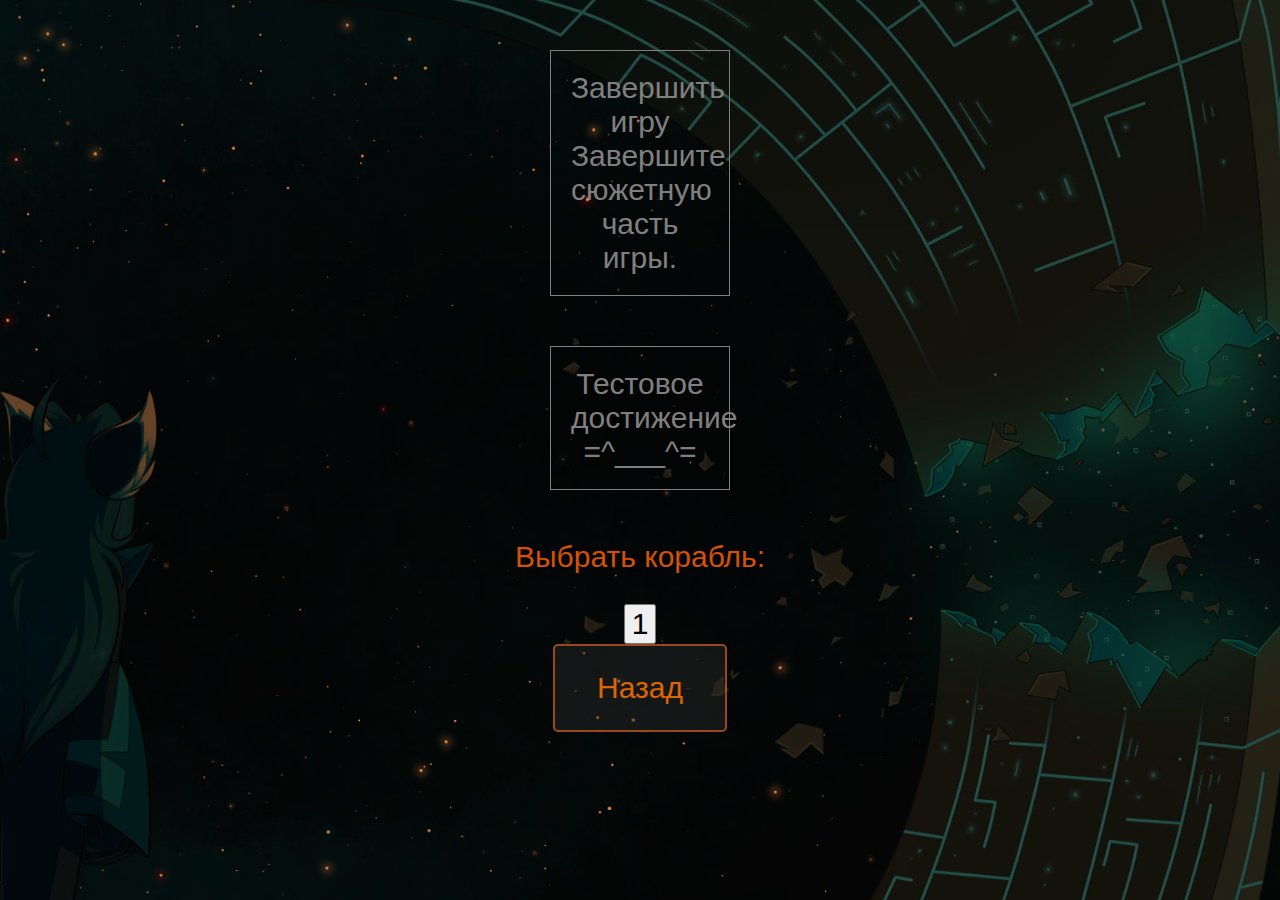
<file: achievements.html>
<!DOCTYPE html>
<head>
    <meta charset="UTF-8">
    <meta http-equiv="X-UA-Compatible" content="IE=edge">
    <meta name="viewport" content="width=device-width, initial-scale=1.0">
    <link rel="shortcut icon" href="assets/favicon.jpg" type="image/x-icon">
    <link rel="stylesheet" href="./src/css/achievements.css">
    <title>RAW</title>
</head>
<body>
    <div id="achievementsScreen">
        <div id="logo">
            <!-- <pre>
                    ACHIEVEMENTS
            </pre> -->
        </div>
        <div class="center">
            <div id="achievementsList">  
                
            </div>
            <div id="chooseShip">
                <p class="chooseShip">Выбрать корабль:</p>
            </div>
            
            <a href="index.html">Назад</a>
        </div>
    </div>
    
    <script src="./src/js/achievements.js"></script>
</body>
</html>
</file>
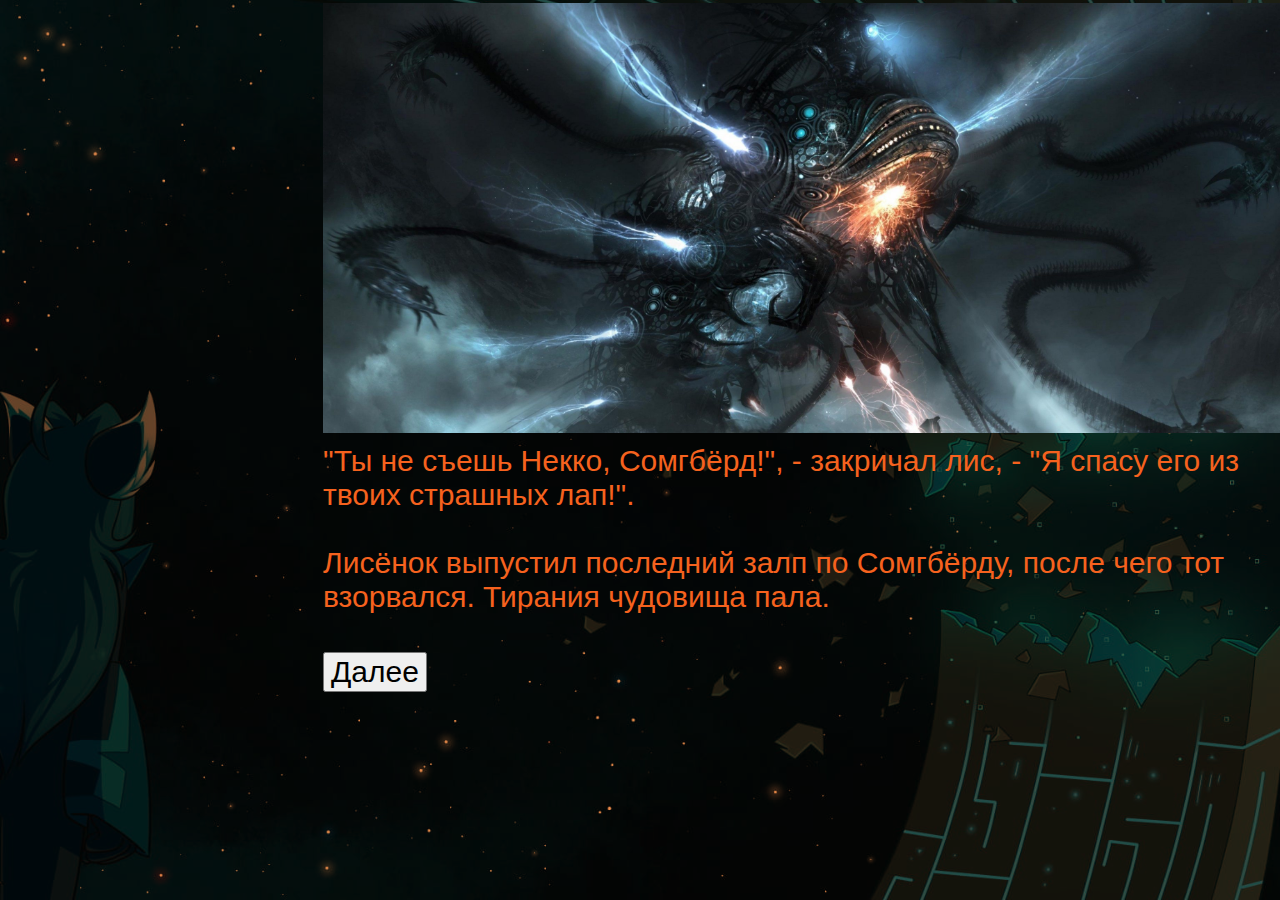
<file: end.html>
<!DOCTYPE html>
<head>
    <meta charset="UTF-8">
    <meta http-equiv="X-UA-Compatible" content="IE=edge">
    <meta name="viewport" content="width=device-width, initial-scale=1.0">
    <link rel="shortcut icon" href="assets/favicon.jpg" type="image/x-icon">
    <link rel="stylesheet" href="./src/css/end.css">
    <title>RAW</title>
</head>
<body>
    <div id="startScreen">
        <div>
            <p class="logo">
                    
            </p>

        </div>
        <div id="startScreen_menu">
            <!-- <a href="game.html">Новая игра</a> -->
            <div class="story">
                <div class="chapter">
                    <table>
                        <tr>
                            <td class="center">
                                <img src="" id="chapterImage">
                            </td>
                        </tr>
                        <tr>
                            <td>
                                <p id="chapterText">
                                </p>
                            </td>
                        </tr>
                        <tr>
                            <td>
                                <button id="nextButton">Далее</button>
                            </td>
                        </tr>
                    </table>
                </div>
            </div>
        </div>
    </div>
    <script src="./src/js/end.js"></script>
</body>
</html>
</file>
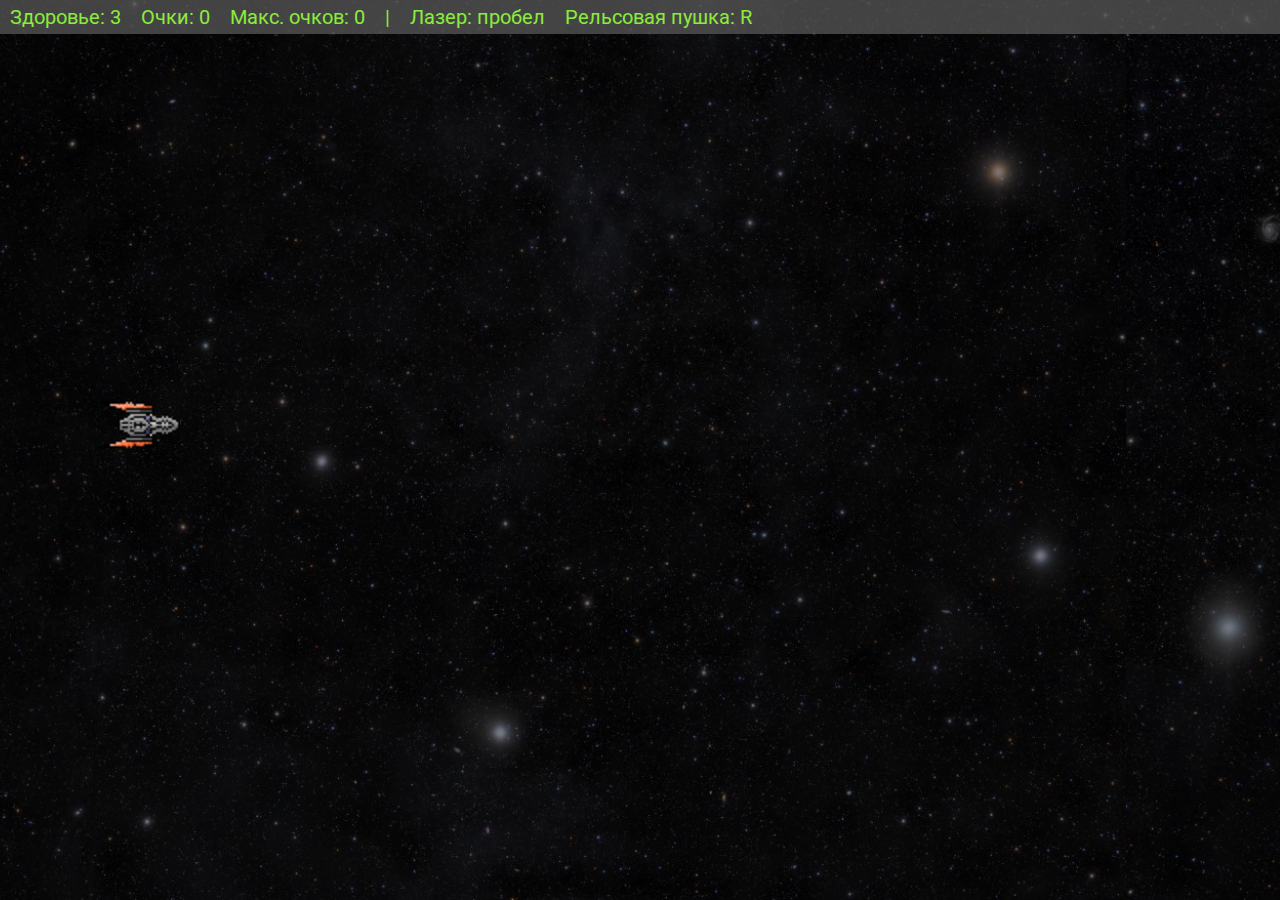
<file: game.html>
<!DOCTYPE html>
<head>
    <meta charset="UTF-8">
    <meta http-equiv="X-UA-Compatible" content="IE=edge">
    <meta name="viewport" content="width=device-width, initial-scale=1.0">
    <title>RAW</title>
    <link rel="shortcut icon" href="assets/favicon.jpg" type="image/x-icon">
    <link rel="preconnect" href="https://fonts.googleapis.com">
    <link rel="preconnect" href="https://fonts.gstatic.com" crossorigin>
    <link href="https://fonts.googleapis.com/css2?family=Roboto:wght@300&display=swap" rel="stylesheet">
    <link rel="stylesheet" href="./src/css/game.css">
</head>
<body>
<div id="gameField">
    <div id="statusbar">
        <div class="hpElement">
            <span>Здоровье: </span>
            <span id="hp"></span>
        </div>
        
        <div class="scoreElement endlessMode">
            <span>Очки: </span>
            <span id="score"></span>
        </div>

        <div class="highscore endlessMode">
            <span>Макс. очков: </span>
            <span id="highscore"></span>
        </div>

        <div class="remainingEnemies storyMode">
            <span>Осталось БПЛА Сомгбёрда: </span>
            <span id="remainingEnemies"></span>
        </div>

        <div class="control">
            <span>|</span>
        </div>

        <div class="control">
            <span>Лазер: пробел</span>
        </div>

        <div class="control">
            <span>Рельсовая пушка: R</span>
        </div>
    </div>

    <div id="bossHealthString">
        <div id="bossHealth">
        </div>
    </div>
    
    <div id="playerShip" class="player"></div>

    <div id="enemy"></div>
</div>
    <div id="gameOver">
        <div class="scoreGOElement">
            <span id="yourScore" class="endlessMode">Набрано очков: <span class="scoreCounter"></span></span>
        </div>

        <div id="gameOverText" class="storyMode">
            <p>Прочность корабля на исходе!</p>
            <p>Лисёнок тянется к кнопке перемотке времени...</p>
        </div>
        
        <button class="timeTravelButton" onclick="window.location.reload();">Перемотать время назад</button>
        <button class="timeTravelButton" onclick="window.location.href = './'">На главную</button>
    </div>
    <script src="./src/js/game.js"></script>
</body>
</html>
</file>
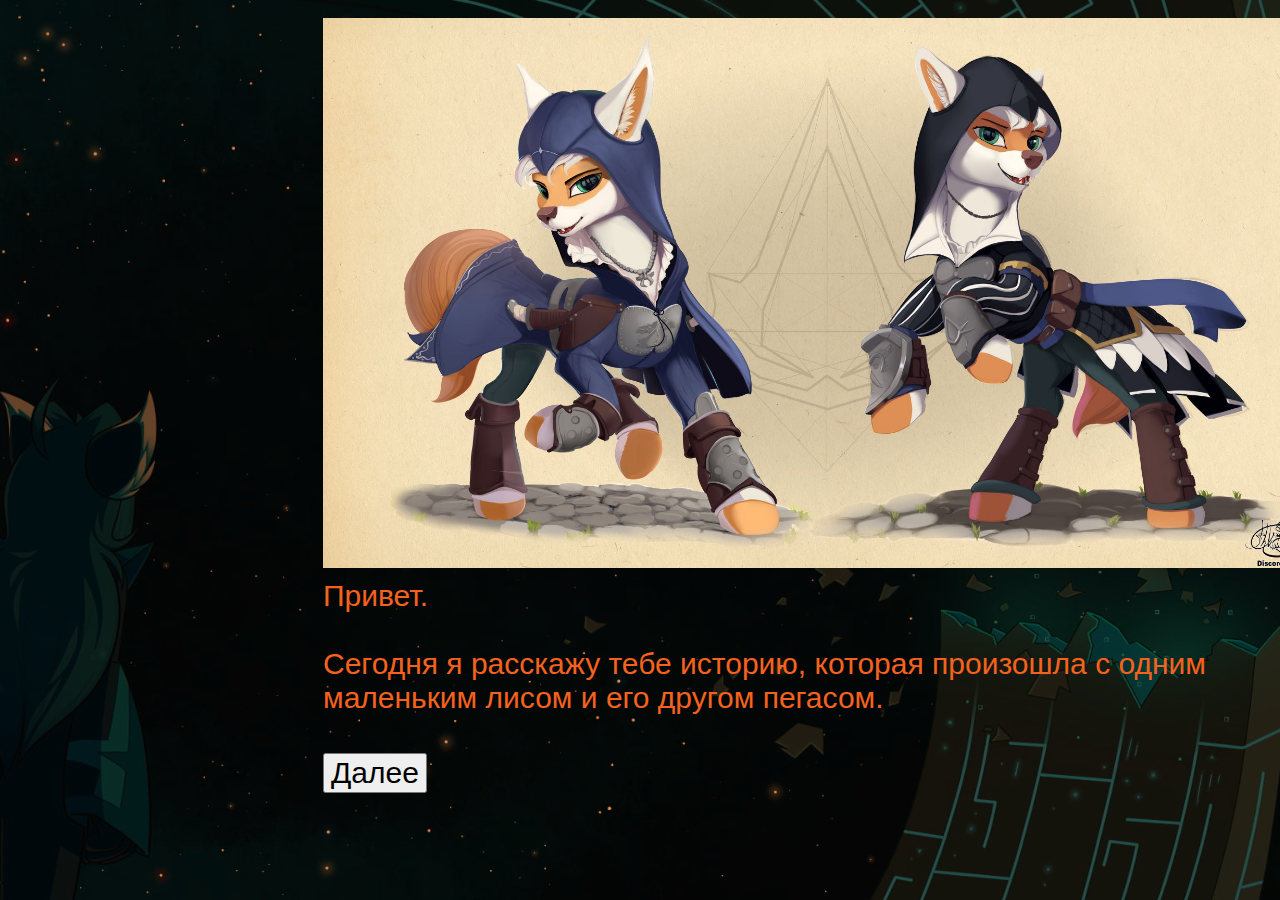
<file: intro.html>
<!DOCTYPE html>
<head>
    <meta charset="UTF-8">
    <meta http-equiv="X-UA-Compatible" content="IE=edge">
    <meta name="viewport" content="width=device-width, initial-scale=1.0">
    <link rel="shortcut icon" href="assets/favicon.jpg" type="image/x-icon">
    <link rel="stylesheet" href="./src/css/intro.css">
    <title>RAW</title>
</head>
<body>
    <div id="startScreen">
        <div id="logo">
        </div>
        <div id="startScreen_menu">
            <!-- <a href="game.html">Новая игра</a> -->
            <div class="story">
                <div class="chapter">
                    <table>
                        <tr>
                            <td class="center">
                                <img src="" id="chapterImage">
                            </td>
                        </tr>
                        <tr>
                            <td>
                                <p id="chapterText">
                                </p>
                            </td>
                        </tr>
                        <tr>
                            <td>
                                <button id="nextButton">Далее</button>
                            </td>
                        </tr>
                    </table>
                    
                    
                </div>
                
            </div>
        </div>
    </div>
    <script src="./src/js/intro.js"></script>
</body>
</html>
</file>
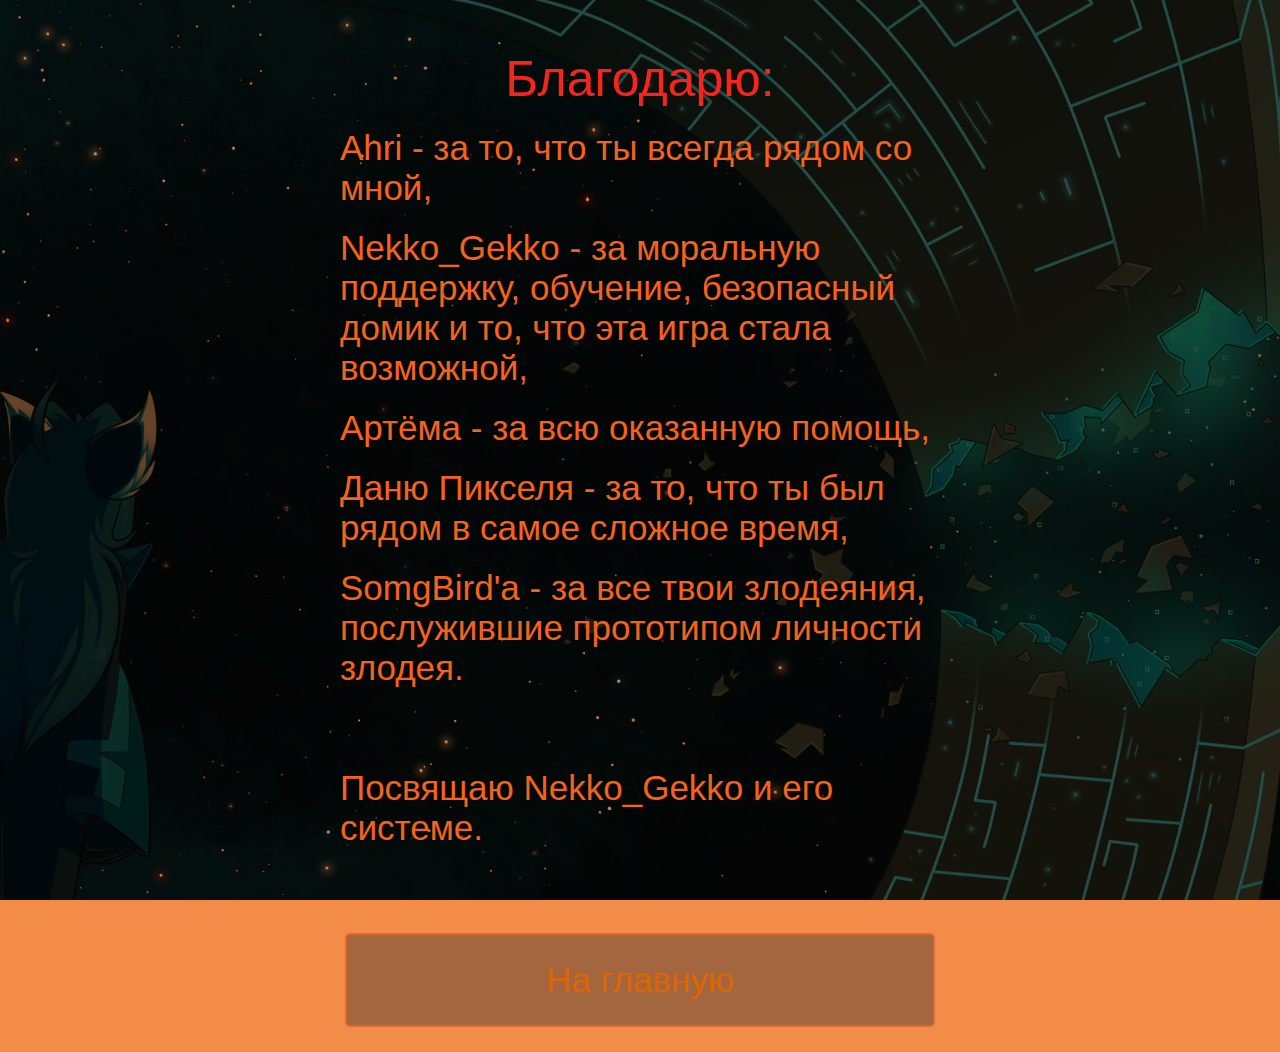
<file: thanks.html>
<!DOCTYPE html>
<head>
    <meta charset="UTF-8">
    <meta http-equiv="X-UA-Compatible" content="IE=edge">
    <meta name="viewport" content="width=device-width, initial-scale=1.0">
    <link rel="shortcut icon" href="assets/favicon.jpg" type="image/x-icon">
    <link rel="stylesheet" href="./src/css/thanks.css">
    <title>RAW</title>
</head>
<body>
    <div class="thanks">
        <p class="center">Благодарю:</p>
        <p>Ahri - за то, что ты всегда рядом со мной,</p>
        <p>Nekko_Gekko - за моральную поддержку, обучение, безопасный домик и то, что эта игра стала возможной,</p>
        <p>Артёма - за всю оказанную помощь,</p>
        <p>Даню Пикселя - за то, что ты был рядом в самое сложное время,</p>
        <p>SomgBird'а - за все твои злодеяния, послужившие прототипом личности злодея.</p>
        <br>
        <p>Посвящаю Nekko_Gekko и его системе.</p>
        <br>
        <a href="./">На главную</a>
    </div>
</body>
</html>
</file>
<file: src/css/achievements.css>
* {
    font-family: 'Roboto', sans-serif;
    font-size: 30px;
    margin: 0px;
}

body {
    background-blend-mode: multiply;
    /* background:url("assets/main_bg2.jpg") top repeat fixed rgba(3, 2, 2, 0.651); */
    background:url("/assets/bg_fox.jpg") top repeat fixed rgba(238, 95, 0, 0.719);
    background-position-y: 85%;
    background-size: cover;
    overflow: hidden;
}

a {
    color: rgb(223, 101, 1);
    background-color: rgba(46, 46, 46, 0.404);
    border: 2px solid rgba(255, 107, 39, 0.575);
    padding: 25px 35px;
    text-decoration: none;
    display: block;
    border-radius: 5px;
    text-align: center;
    transition: all 175ms ease;
    width: 100px;
    margin: 0 auto;
}

a:hover {
    background-color: rgba(49, 49, 49, 0.651);
    color: rgb(247, 119, 0);
    text-shadow: 0px 0px 1px rgb(197, 62, 0);
    box-shadow: 0px 0px 10px rgb(255, 102, 0);
    transition: all 175ms ease; 
}

.achievement {
    border: 1px solid gray;
    margin: 50px 550px;
    padding: 20px;
    color: gray;
}

.completed {
    color: lime;
    border: 1px solid lime;
}


/* ======== STORY SCREEN ======== */
.chooseShip {
    color: rgb(216, 81, 3);
    margin-bottom: 30px;
}

.story {
    display: flex;
    margin: 0 25%;
}

.center {
    text-align: center;
}

#chapterText {
    color: red;
    display: block;
}

#chapterImage {
    width: 450px;
}

.nextButton {
    display: inline-block;
}
</file>
<file: src/css/end.css>
* {
    font-family: 'Roboto', sans-serif;
    font-size: 30px;
    margin: 0px;
}

body {
    background-blend-mode: multiply;
    background:url("/assets/bg_fox.jpg") top repeat fixed rgba(238, 95, 0, 0.719);

    background-position-y: 85%;
    background-size: cover;
}


/* ======== STORY SCREEN ======== */
#logo {
    margin: 15px;
}

.story {
    display: flex;
    margin: 0 25%;
}

.center {
    text-align: center;
}

#chapterText {
    color: rgb(245, 98, 30);
    display: block;
}

#chapterImage {
    max-width: 1000px;
    max-height: 550px;
}

.nextButton {
    display: inline-block;
}
</file>
<file: src/css/game.css>
* {
    font-family: 'Roboto', sans-serif;
    margin: 0px;
}
body {
    background-blend-mode: multiply;
    background:url("/assets/bg_space.jpg") top repeat fixed rgba(0,0,0,.5);
    background-size: cover;
    background-position: 100%;
    font-size: 30px;
    overflow: hidden;
}


/* ======== GAME FIELD ========*/
#gameField {
    display: flex;
    flex-direction: column;
}

#bossHealthString {
    width: 100%;
    color: red;
    display: flex;
    flex-direction: column;
    display: none;
}

#bossHealth {
    display: flex;
    margin: 50px 25%;
    justify-content:flex-start;
    border: 1px solid red;
}

.healthBarCell {
    max-width: 5%;
    width: 50px;
    height: 15px;
    background-color: red;
}

#statusbar {
    display: flex;
    font-size: 20px;
	-webkit-flex-direction: row;
	flex-direction: row;
    flex: auto;
    width: 100%;
    background-color: rgba(95, 95, 95, 0.692);
    color: rgb(139, 236, 60);
}

.hpElement, .scoreElement, .highscore, .remainingEnemies, .control {
    padding: 5px 10px;
}

#playerShip {
    position: absolute;
    background: url('/assets/player.png') no-repeat;
    background-size: cover;
    width: 80px;
    height: 50px;
    top: 400px;
    left: 100px;
}

.bullet {
    width: 30px;
    height: 3px;
    background-color: rgb(21, 255, 0);
    /* 16, 196, 0 */
    box-shadow: 0px 0px 20px rgb(166, 255, 0)
                -20px 1px 20px rgb(166, 255, 0),
                20px 1px 20px rgb(166, 255, 0);
    border-radius: 20%;
    position: absolute;
}

.railgunBullet {
    width: 250px;
    height: 5px;
    background-color: rgb(255, 187, 0);
    box-shadow: -85px 1px 20px rgb(255, 60, 0),
                -50px 1px 10px rgb(255, 196, 0),
                 10px 1px 10px rgb(255, 196, 0);
    border-radius: 35%;
    position: absolute;
}

.lightShip {
    width: 66px;
    height: 45px;
    background: url('/assets/enemy_01.png');
    background-size: cover;
    position: absolute;
}

.boss {
    position: absolute;
    height: 300px;
}
.boss img {
    max-height:100%;
    width: 500px;
}

.explosion {
    width: 40px;
    height: 40px;
    background-image: url("/assets/explosion.gif");
    background-size: 100%;
    position: absolute;
}

.bossExplosion {
    width: 400px;
    height: 400px;
    background-image: url("/assets/explosion.gif");
    background-size: 100%;
    position: absolute;
}

.enemyBullet {
    width: 30px;
    height: 5px;
    background-color: red;
    position: absolute;
}

.wall {
    width: 6px;
    height: 150px;
    background-color: rgb(234, 0, 255);
    box-shadow: 0px 0px 10px rgb(111, 0, 255),
                5px 0px 20px rgb(174, 0, 255),
                -5px 0px 20px rgb(174, 0, 255);
    border-radius: 30%;
    position: absolute;
}

#gameOver {
    color: red;
    display: none;
    flex-direction: column;
    align-items: center;
}

#gameOverText {
    padding-top: 30px;
    margin: 20px;
    font-size: 50px;
}

#yourScore {
    font-size: 50px;
}
.scoreGOElement {
    margin-top: 20px;
}

.timeTravelButton {
    font-size: 50px;
    color: rgb(223, 101, 1);
    background-color: rgba(46, 46, 46, 0.404);
    border: 2px solid rgba(255, 107, 39, 0.575);
    padding: 25px 35px;
    margin-top: 100px;
    margin: 25px;
    text-decoration: none;
    display: block;
    border-radius: 5px;
    text-align: center;
    transition: all 175ms ease; 
}

.timeTravelButton:hover {
    background-color: rgba(49, 49, 49, 0.651);
    color: rgb(247, 119, 0);
    text-shadow: 0px 0px 1px rgb(197, 62, 0);
    box-shadow: 0px 0px 10px rgb(255, 102, 0);
    transition: all 175ms ease;
    cursor: pointer;
}
</file>
<file: src/css/intro.css>
* {
    font-family: 'Roboto', sans-serif;
    font-size: 30px;
    margin: 0px;
}
body {
    background-blend-mode: multiply;
    /* background:url("assets/main_bg2.jpg") top repeat fixed rgba(3, 2, 2, 0.651); */
    background:url("/assets/bg_fox.jpg") top repeat fixed rgba(238, 95, 0, 0.719);

    background-position-y: 85%;
    background-size: cover;
}


/* ======== STORY SCREEN ======== */
#logo {
    margin: 15px;
}
.story {
    display: flex;
    
    margin: 0 25%;
    
    /* 
    flex-direction: row;
    
    min-width: 400px;
     */
}

.center {
    text-align: center;
}

#chapterText {
    color: rgb(245, 98, 30);
    display: block;
}
#chapterImage {
    width: 1000px;
    max-width: 1000px;
    max-height: 550px;
}
.nextButton {
    display: inline-block;
}
</file>
<file: src/css/thanks.css>
* {
    font-family: Arial, Helvetica, sans-serif;
    font-size: 35px;
    margin: 0px;
}

body {
    background-blend-mode: multiply;
    background:url("/assets/bg_fox.jpg") top repeat fixed rgba(238, 95, 0, 0.719);
    background-position-y: 85%;
    background-size: cover;
}


/* ======== THANKS SCREEN ======== */
.thanks {
    width: 50%;
    margin: 0 auto;
    margin-top: 50px;
}

.center {
    text-align: center;
    font-size: 50px;
    color: rgb(245, 37, 30);
}

p {
    color: rgb(245, 98, 30);
    text-align: left;
    margin: 20px;
}

a {
    color: rgb(223, 101, 1);
    background-color: rgba(46, 46, 46, 0.404);
    border: 2px solid rgba(255, 107, 39, 0.575);
    padding: 25px 35px;
    margin: 25px;
    text-decoration: none;
    display: block;
    border-radius: 5px;
    text-align: center;
    transition: all 175ms ease; 
}

a:hover {
    background-color: rgba(49, 49, 49, 0.651);
    color: rgb(247, 119, 0);
    text-shadow: 0px 0px 1px rgb(197, 62, 0);
    box-shadow: 0px 0px 10px rgb(255, 102, 0);
    transition: all 175ms ease; 
}
</file>
